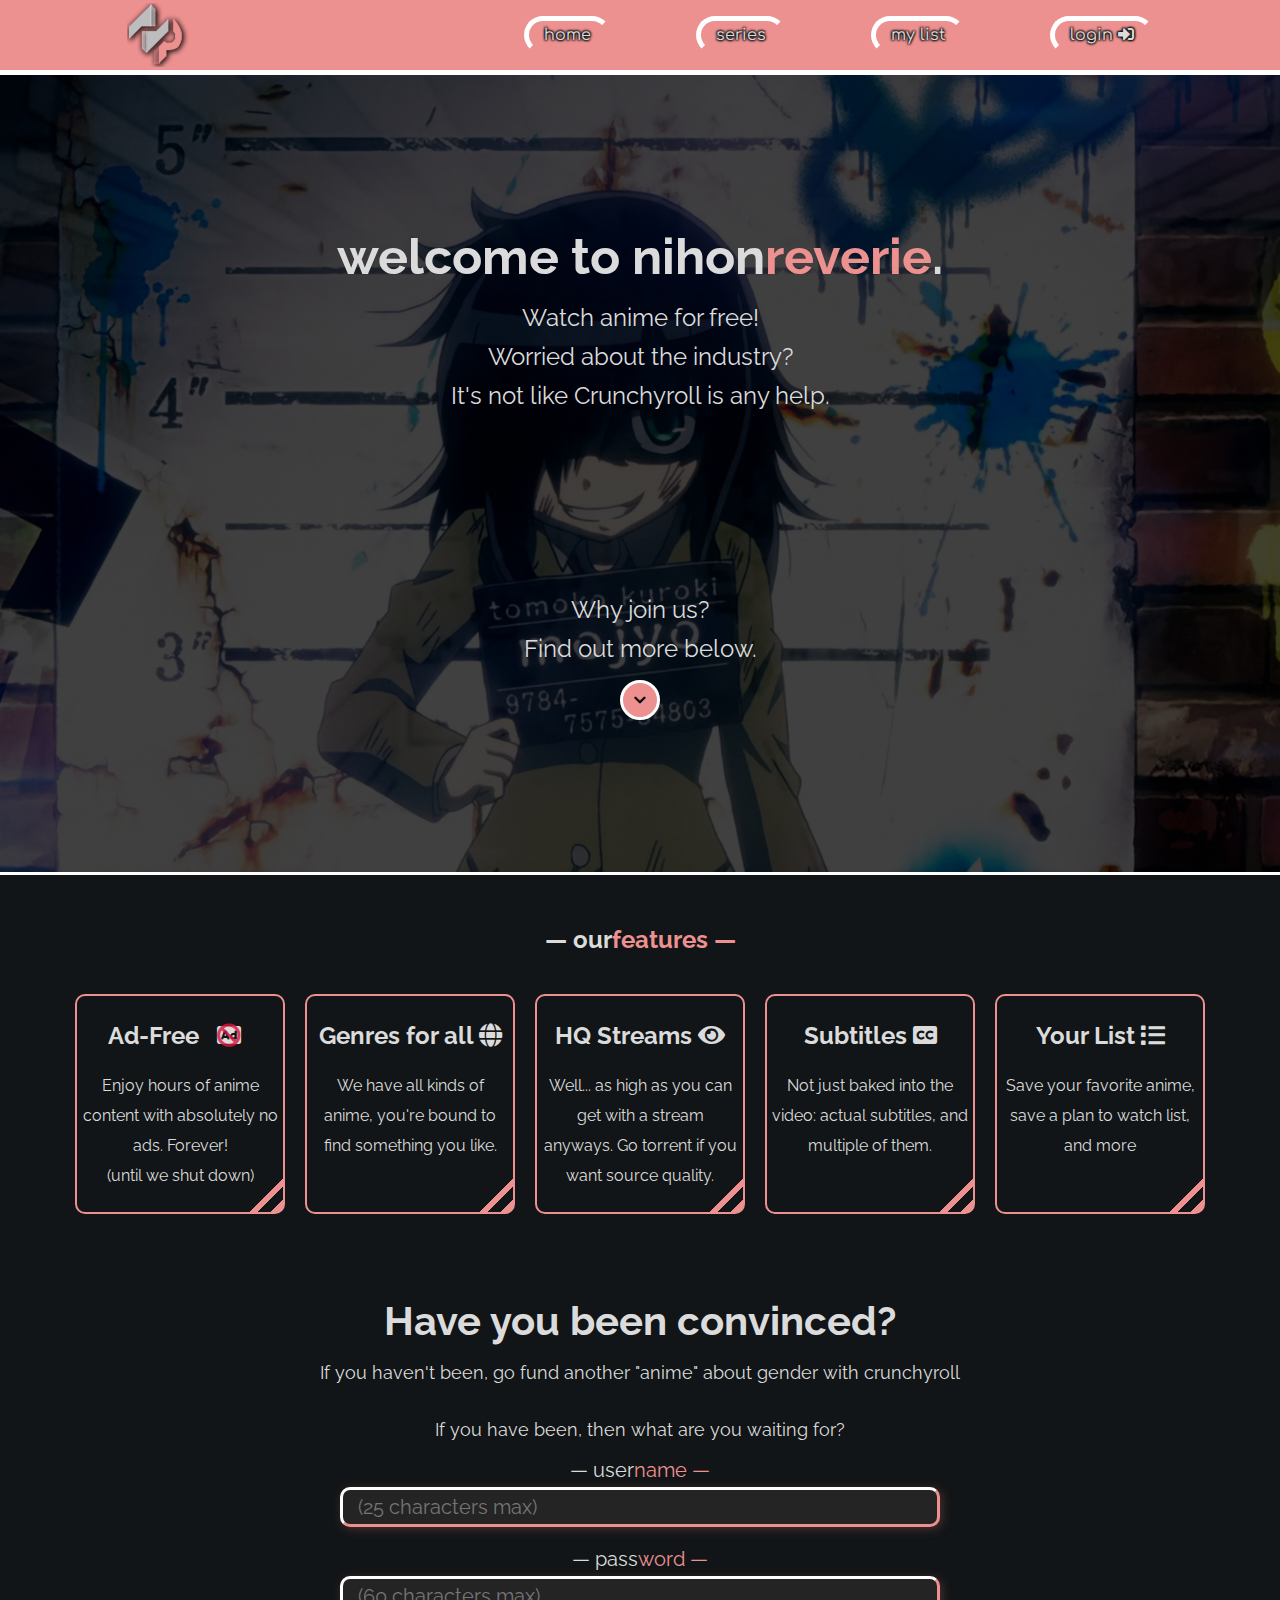
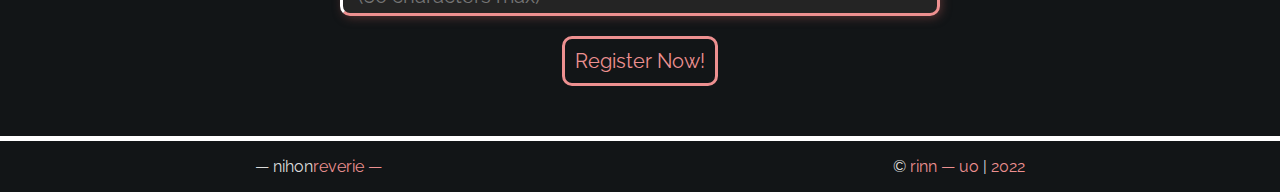
<file: index.html>
<!DOCTYPE html>
<html lang="en">

<head>
	<meta charset="utf-8">
	<meta name="viewport" content="width=device-width, initial-scale=1">

	<link rel="icon" href="img/nihon.png">

	<link rel="stylesheet" href="css/fontawesome.all.css">
	<link rel="stylesheet" href="css/style.css">

	<script src="js/form.js"></script>

	<title>nihon reverie</title>
</head>

<body>
	<header id="head">
		<a id="logo" href="index.html"><img src="img/nihon.png" alt="nihon reverie logo"></a>
		<label id="navlabel" for="navswitch">[|+|]</label>
		<input id="navswitch" type="checkbox">
		<nav>
			<ul>
				<li><a href="index.html">home</a></li>
				<li><a href="series.html">series</a></li>
				<li><a href="list.html">my list</a></li>
				<li><a href="login.html">login <i class="fas fa-sign-in-alt"></i></a></li>
			</ul>
		</nav>
	</header>

	<div id="homebanner">
		<div>
			<h1>welcome to nihon<span class="highlight">reverie</span>.</h1>
			<p>Watch anime for free!</p>
			<p>Worried about the industry?</p>
			<p>It's not like Crunchyroll is any help.</p>
		</div>
		<div>
			<p>Why join us?</p>
			<p>Find out more below.</p>
			<button onclick="window.location.href='#homeinfo'">
				<i class="fas fa-chevron-down"></i>
			</button>
		</div>
	</div>

	<section id="homeinfo">
		<h2 class="full"><span class="deco">our<span class="highlight">features</span></span></h2>
		<article>
			<h2>Ad-Free <i class="fas fa-ad"><span class="ban"><i class="fas fa-ban"></i></span></i></h2>
			<p>Enjoy hours of anime content with absolutely no ads. Forever! (until&nbsp;we&nbsp;shut&nbsp;down)</p>
		</article>

		<article>
			<h2>Genres for all <i class="fas fa-globe"></i></h2>
			<p>We have all kinds of anime, you're bound to find something you like.</p>
		</article>

		<article>
			<h2>HQ Streams <i class="fas fa-eye"></i></h2>
			<p>Well... as high as you can get with a stream anyways. Go torrent if you want source quality.</p>
		</article>

		<article>
			<h2>Subtitles <i class="fas fa-closed-captioning"></i></h2>
			<p>Not just baked into the video: actual subtitles, and multiple of them.</p>
		</article>

		<article>
			<h2>Your List <i class="fas fa-list"></i></h2>
			<p>Save your favorite anime, save a plan to watch list, and more</p>
		</article>
	</section>

	<section id="register">
		<h2>Have you been convinced?</h2>
		<p>If you haven't been, go fund another "anime" about gender with crunchyroll</p>
		<p>If you have been, then what are you waiting for?</p>

		<form class="account" name="form" action="#" method="post" onsubmit="return validateForm();">
			<label for="user" class="deco">user<span class="highlight">name</span></label>
			<input id="user" name="un" type="text" placeholder="(25 characters max)" maxlength="25">
			<div id="usererror" class="error"></div>

			<label for="pass" class="deco">pass<span class="highlight">word</span></label>
			<input id="pass" name="pw" type="password" placeholder="(60 characters max)" maxlength="60">
			<div id="passerror" class="error"></div>

			<button type="submit">Register Now!</button>
		</form>
	</section>

	<footer id="foot">
		<p class="deco">nihon<span class="highlight">reverie</span></p>
		<p>&copy; <span class="highlight">rinn — uo</span> | <span class="highlight">2022</span></p>
	</footer>
</body>

</html>
</file>
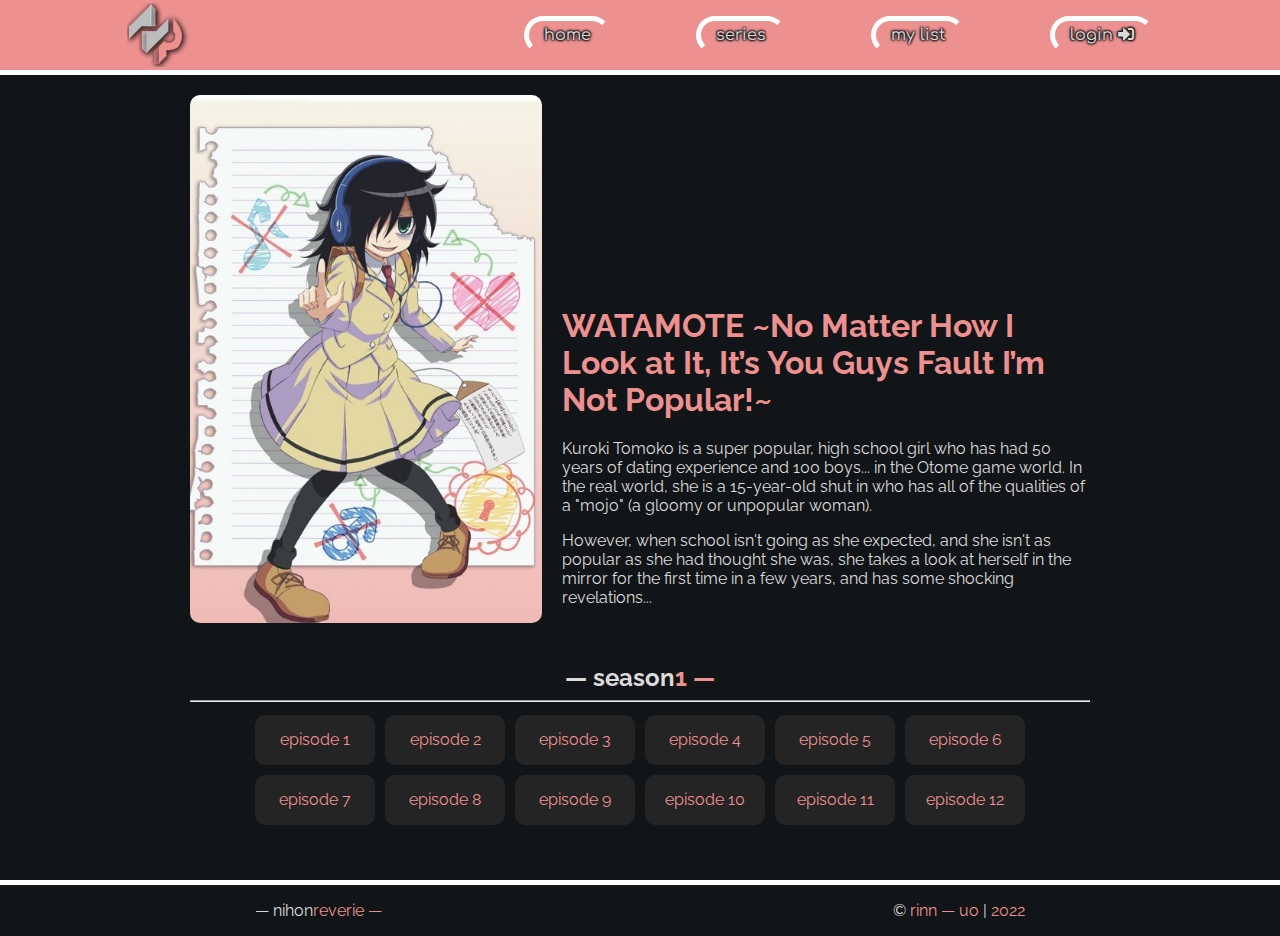
<file: details.html>
<!DOCTYPE html>
<html lang="en">

<head>
	<meta charset="utf-8">
	<meta name="viewport" content="width=device-width, initial-scale=1">

	<link rel="icon" href="img/nihon.png">

	<link rel="stylesheet" href="css/fontawesome.all.css">
	<link rel="stylesheet" href="css/style.css">

	<title>WATAMOTE ~No Matter How I Look at It, It’s You Guys Fault I’m Not Popular!~ | nihon reverie</title>
</head>

<body>
	<header id="head">
		<a id="logo" href="index.html"><img src="img/nihon.png" alt="nihon reverie logo"></a>
		<label id="navlabel" for="navswitch">[|+|]</label>
		<input id="navswitch" type="checkbox">
		<nav>
			<ul>
				<li><a href="index.html">home</a></li>
				<li><a href="series.html">series</a></li>
				<li><a href="list.html">my list</a></li>
				<li><a href="login.html">login <i class="fas fa-sign-in-alt"></i></a></li>
			</ul>
		</nav>
	</header>

	<section class="large">
		<div class="details">
			<div class="cover">
				<img src="img/watamote.jpg" alt="kuroki best girl">
			</div>
			<div class="info">
				<h1 class="title">WATAMOTE ~No Matter How I Look at It, It’s You Guys Fault I’m Not Popular!~</h1>

				<p>Kuroki Tomoko is a super popular, high school girl who has had 50 years of dating experience and 100 boys... in the Otome game world. In the real world, she is a 15-year-old shut in who has all of the qualities of a "mojo" (a gloomy or unpopular woman).</p>
					
				<p>However, when school isn't going as she expected, and she isn't as popular as she had thought she was, she takes a look at herself in the mirror for the first time in a few years, and has some shocking revelations...</p>
			</div>
		</div>

		<article class="season">
			<h2><span class="deco">season<span class="highlight">1</span></span></h2>
			<hr>

			<a href="episode.html">episode 1</a>
			<a href="episode.html">episode 2</a>
			<a href="episode.html">episode 3</a>
			<a href="episode.html">episode 4</a>
			<a href="episode.html">episode 5</a>
			<a href="episode.html">episode 6</a>
			<a href="episode.html">episode 7</a>
			<a href="episode.html">episode 8</a>
			<a href="episode.html">episode 9</a>
			<a href="episode.html">episode 10</a>
			<a href="episode.html">episode 11</a>
			<a href="episode.html">episode 12</a>
		</article>

	</section>

	<footer id="foot">
		<p class="deco">nihon<span class="highlight">reverie</span></p>
		<p>&copy; <span class="highlight">rinn — uo</span> | <span class="highlight">2022</span></p>
	</footer>
</body>

</html>
</file>
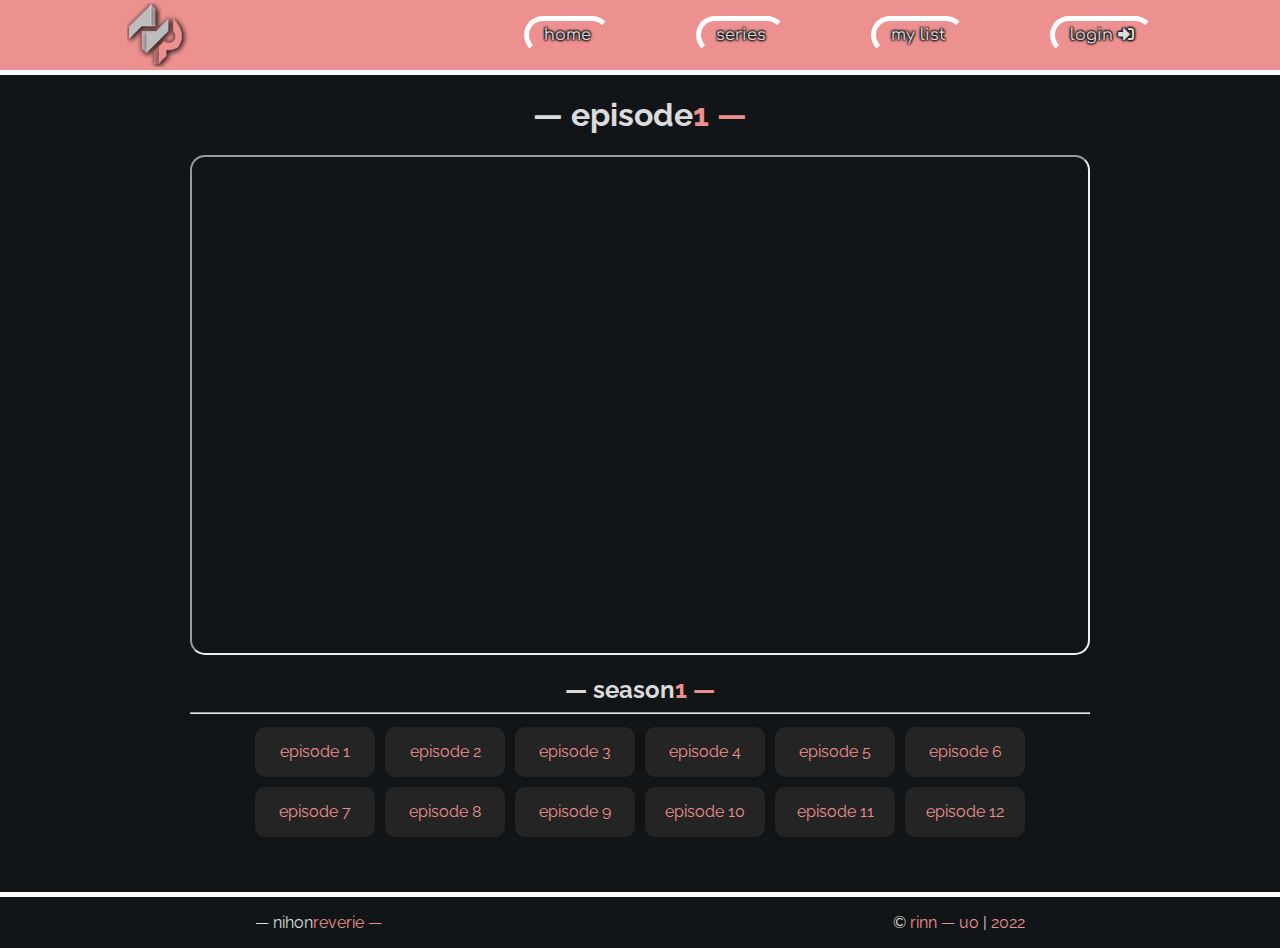
<file: episode.html>
<!DOCTYPE html>
<html lang="en">

<head>
	<meta charset="utf-8">
	<meta name="viewport" content="width=device-width, initial-scale=1">

	<link rel="icon" href="img/nihon.png">

	<link rel="stylesheet" href="css/fontawesome.all.css">
	<link rel="stylesheet" href="css/style.css">

	<title>ep 1 — WATAMOTE ~No Matter How I Look at It, It’s You Guys Fault I’m Not Popular!~ | nihon reverie</title>
</head>

<body>
	<header id="head">
		<a id="logo" href="index.html"><img src="img/nihon.png" alt="nihon reverie logo"></a>
		<label id="navlabel" for="navswitch">[|+|]</label>
		<input id="navswitch" type="checkbox">
		<nav>
			<ul>
				<li><a href="index.html">home</a></li>
				<li><a href="series.html">series</a></li>
				<li><a href="list.html">my list</a></li>
				<li><a href="login.html">login <i class="fas fa-sign-in-alt"></i></a></li>
			</ul>
		</nav>
	</header>

	<section class="large">
		<h1><span class="deco">episode<span class="highlight">1</span></span></h1>

		<iframe class="video" src="https://www.youtube.com/embed/PWOTQRduHeA" title="YouTube video player" allow="accelerometer; autoplay; clipboard-write; encrypted-media; gyroscope; picture-in-picture" allowfullscreen></iframe>

		<article class="season">
			<h2><span class="deco">season<span class="highlight">1</span></span></h2>
			<hr>

			<a href="episode.html">episode 1</a>
			<a href="episode.html">episode 2</a>
			<a href="episode.html">episode 3</a>
			<a href="episode.html">episode 4</a>
			<a href="episode.html">episode 5</a>
			<a href="episode.html">episode 6</a>
			<a href="episode.html">episode 7</a>
			<a href="episode.html">episode 8</a>
			<a href="episode.html">episode 9</a>
			<a href="episode.html">episode 10</a>
			<a href="episode.html">episode 11</a>
			<a href="episode.html">episode 12</a>
		</article>
	</section>

	<footer id="foot">
		<p class="deco">nihon<span class="highlight">reverie</span></p>
		<p>&copy; <span class="highlight">rinn — uo</span> | <span class="highlight">2022</span></p>
	</footer>
</body>

</html>
</file>
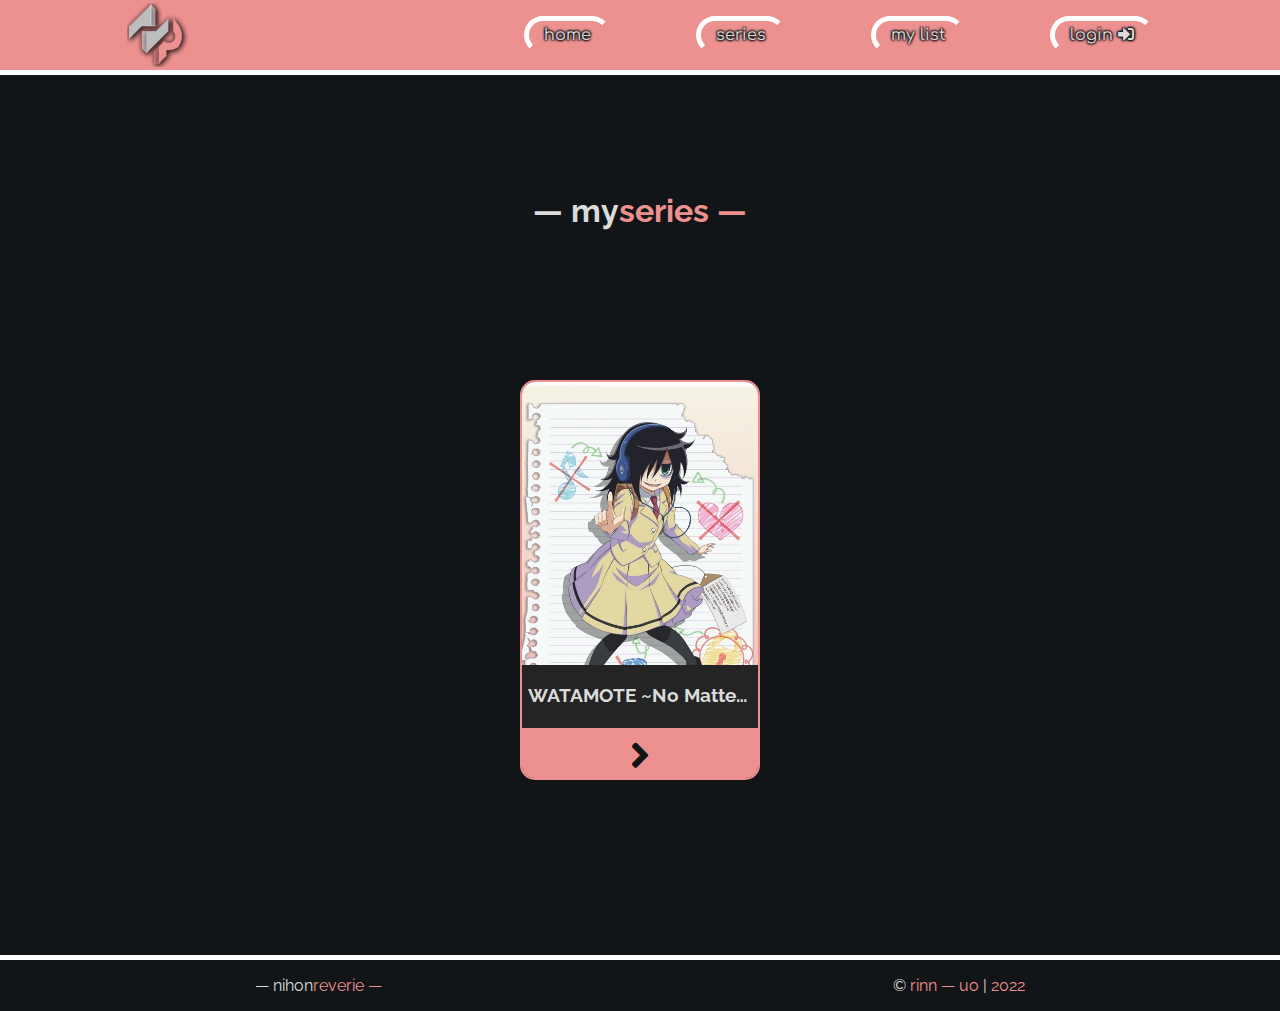
<file: list.html>
<!DOCTYPE html>
<html lang="en">

<head>
	<meta charset="utf-8">
	<meta name="viewport" content="width=device-width, initial-scale=1">

	<link rel="icon" href="img/nihon.png">

	<link rel="stylesheet" href="css/fontawesome.all.css">
	<link rel="stylesheet" href="css/style.css">

	<title>list | nihon reverie</title>
</head>

<body>
	<header id="head">
		<a id="logo" href="index.html"><img src="img/nihon.png" alt="nihon reverie logo"></a>
		<label id="navlabel" for="navswitch">[|+|]</label>
		<input id="navswitch" type="checkbox">
		<nav>
			<ul>
				<li><a href="index.html">home</a></li>
				<li><a href="series.html">series</a></li>
				<li><a href="list.html">my list</a></li>
				<li><a href="login.html">login <i class="fas fa-sign-in-alt"></i></a></li>
			</ul>
		</nav>
	</header>

	<section class="animelist">
		<h1 class="full"><span class="deco">my<span class="highlight">series</span></span></h1>
		<a href="details.html">
			<article class="animeitem">
				<div class="cover">
					<img src="img/watamote.jpg" alt="kuroki best girl">
				</div>
				<h3 class="title">WATAMOTE ~No Matter How I Look at It, It’s You Guys Fault I’m Not Popular!~</h3>
				<i class="fas fa-angle-right"></i>
			</article>
		</a>
	</section>

	<footer id="foot">
		<p class="deco">nihon<span class="highlight">reverie</span></p>
		<p>&copy; <span class="highlight">rinn — uo</span> | <span class="highlight">2022</span></p>
	</footer>
</body>

</html>
</file>
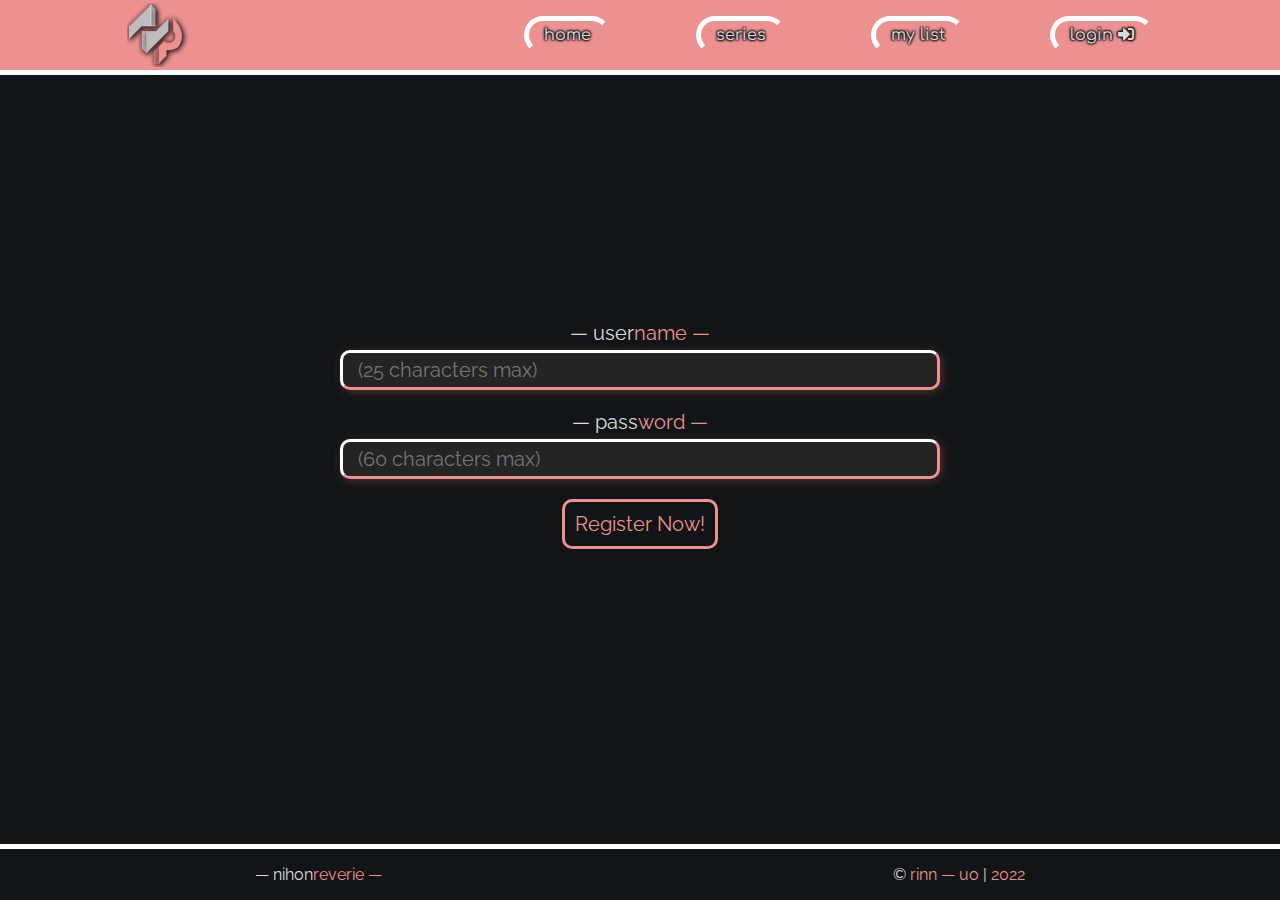
<file: login.html>
<!DOCTYPE html>
<html lang="en">

<head>
	<meta charset="utf-8">
	<meta name="viewport" content="width=device-width, initial-scale=1">

	<link rel="icon" href="img/nihon.png">

	<link rel="stylesheet" href="css/fontawesome.all.css">
	<link rel="stylesheet" href="css/style.css">

	<script src="js/form.js"></script>

	<title>login | nihon reverie</title>
</head>

<body>
	<header id="head">
		<a id="logo" href="index.html"><img src="img/nihon.png" alt="nihon reverie logo"></a>
		<label id="navlabel" for="navswitch">[|+|]</label>
		<input id="navswitch" type="checkbox">
		<nav>
			<ul>
				<li><a href="index.html">home</a></li>
				<li><a href="series.html">series</a></li>
				<li><a href="list.html">my list</a></li>
				<li><a href="login.html">login <i class="fas fa-sign-in-alt"></i></a></li>
			</ul>
		</nav>
	</header>

	<div class="large">
		<form class="account" name="form" action="#" method="post" onsubmit="return validateForm();">
			<label for="user" class="deco">user<span class="highlight">name</span></label>
			<input id="user" name="un" type="text" placeholder="(25 characters max)" maxlength="25">
			<div id="usererror" class="error"></div>

			<label for="pass" class="deco">pass<span class="highlight">word</span></label>
			<input id="pass" name="pw" type="password" placeholder="(60 characters max)" maxlength="60">
			<div id="passerror" class="error"></div>

			<button type="submit">Register Now!</button>
		</form>
	</div>

	<footer id="foot">
		<p class="deco">nihon<span class="highlight">reverie</span></p>
		<p>&copy; <span class="highlight">rinn — uo</span> | <span class="highlight">2022</span></p>
	</footer>
</body>

</html>
</file>
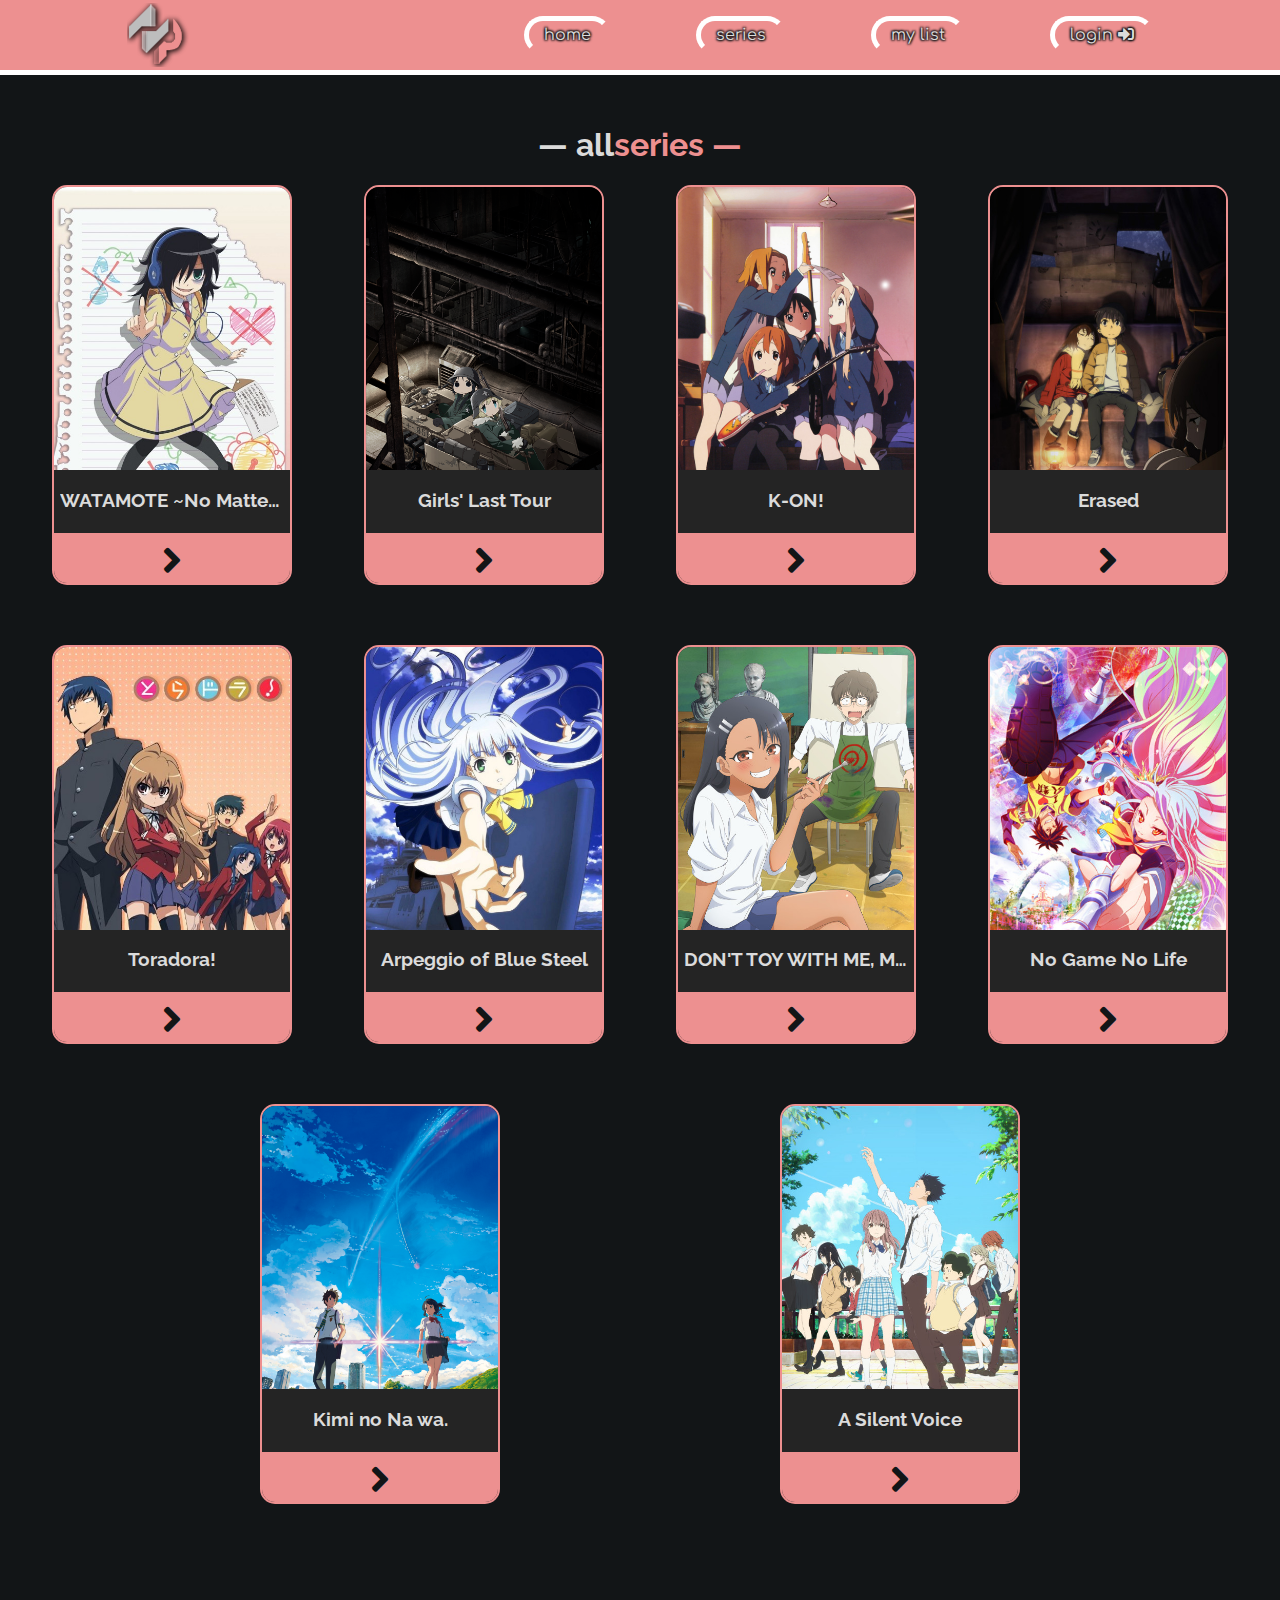
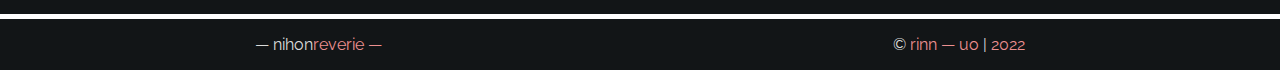
<file: series.html>
<!DOCTYPE html>
<html lang="en">

<head>
	<meta charset="utf-8">
	<meta name="viewport" content="width=device-width, initial-scale=1">

	<link rel="icon" href="img/nihon.png">

	<link rel="stylesheet" href="css/fontawesome.all.css">
	<link rel="stylesheet" href="css/style.css">

	<title>series | nihon reverie</title>
</head>

<body>
	<header id="head">
		<a id="logo" href="index.html"><img src="img/nihon.png" alt="nihon reverie logo"></a>
		<label id="navlabel" for="navswitch">[|+|]</label>
		<input id="navswitch" type="checkbox">
		<nav>
			<ul>
				<li><a href="index.html">home</a></li>
				<li><a href="series.html">series</a></li>
				<li><a href="list.html">my list</a></li>
				<li><a href="login.html">login <i class="fas fa-sign-in-alt"></i></a></li>
			</ul>
		</nav>
	</header>

	<section class="animelist">
		<h1 class="full"><span class="deco">all<span class="highlight">series</span></span></h1>
		<a href="details.html">
			<article class="animeitem">
				<div class="cover">
					<img src="img/watamote.jpg" alt="kuroki best girl">
				</div>
				<h3 class="title">WATAMOTE ~No Matter How I Look at It, It’s You Guys Fault I’m Not Popular!~</h3>
				<i class="fas fa-angle-right"></i>
			</article>
		</a>

		<a href="#">
			<article class="animeitem">
				<div class="cover">
					<img src="img/glt.png" alt="potato">
				</div>
				<h3 class="title">Girls' Last Tour</h3>
				<i class="fas fa-angle-right"></i>
			</article>
		</a>

		<a href="#">
			<article class="animeitem">
				<div class="cover">
					<img src="img/kon.png" alt="chaka chaka chan">
				</div>
				<h3 class="title">K-ON!</h3>
				<i class="fas fa-angle-right"></i>
			</article>
		</a>

		<a href="#">
			<article class="animeitem">
				<div class="cover">
					<img src="img/erased.jpg" alt="Re:Re:">
				</div>
				<h3 class="title">Erased</h3>
				<i class="fas fa-angle-right"></i>
			</article>
		</a>

		<a href="#">
			<article class="animeitem">
				<div class="cover">
					<img src="img/toradora.jpg" alt="palm top tiger">
				</div>
				<h3 class="title">Toradora!</h3>
				<i class="fas fa-angle-right"></i>
			</article>
		</a>

		<a href="#">
			<article class="animeitem">
				<div class="cover">
					<img src="img/arpeggio.jpg" alt=":'(">
				</div>
				<h3 class="title">Arpeggio of Blue Steel</h3>
				<i class="fas fa-angle-right"></i>
			</article>
		</a>

		<a href="#">
			<article class="animeitem">
				<div class="cover">
					<img src="img/nagatoro.jpg" alt="gross! gross!">
				</div>
				<h3 class="title">DON'T TOY WITH ME, MISS NAGATORO</h3>
				<i class="fas fa-angle-right"></i>
			</article>
		</a>

		<a href="#">
			<article class="animeitem">
				<div class="cover">
					<img src="img/ngnl.jpg" alt="We are maverick">
				</div>
				<h3 class="title">No Game No Life</h3>
				<i class="fas fa-angle-right"></i>
			</article>
		</a>

		<a href="#">
			<article class="animeitem">
				<div class="cover">
					<img src="img/kiminonawa.png" alt="zen zen zense">
				</div>
				<h3 class="title">Kimi no Na wa.</h3>
				<i class="fas fa-angle-right"></i>
			</article>
		</a>

		<a href="#">
			<article class="animeitem">
				<div class="cover">
					<img src="img/silentvoice.jpg" alt=":(">
				</div>
				<h3 class="title">A Silent Voice</h3>
				<i class="fas fa-angle-right"></i>
			</article>
		</a>
	</section>

	<footer id="foot">
		<p class="deco">nihon<span class="highlight">reverie</span></p>
		<p>&copy; <span class="highlight">rinn — uo</span> | <span class="highlight">2022</span></p>
	</footer>
</body>

</html>
</file>
<file: css/style.css>
@import url('https://fonts.googleapis.com/css2?family=Comfortaa:wght@700&family=Raleway:wght@200&display=swap');
:root {
	--bg: #121517;
	--lbg: #242424;
	--cl: #ED9090;
	--ow: #dbdbdb;
}
* {
	box-sizing: border-box;
}
html, body {
	font-family: 'Raleway', sans-serif;
	background-color: var(--bg);
	color: var(--ow);
	margin: 0;
	padding: 0;
}
.highlight {
	color: var(--cl);
}
.deco:before {
	content: '— ';
	color: var(--ow);
}
.deco:after {
	content: ' —';
	color: var(--cl);
}
.ban {
	color: crimson;
	opacity: 0.8;
	margin-left: -50%;
}
.full {
	width: 100%;
	text-align: center;
}
form div.error {
	color: crimson;
	font-size: 15px;
	margin: -10px 0 10px;
	padding: 0;
}


/* header & nav */
#head {
	display: flex;
	justify-content: space-around;
	flex-wrap: wrap;
	align-items: center;
	font-family: 'Comfortaa', cursive;
	background-color: var(--cl);
	height: 75px;
	border-bottom: 5px solid white;
	padding: 0;
	margin: 0;
}
#head #logo img {
	display: block;
	width: 64px;
}
#head #logo {
	transition: transform 150ms linear;
}
#head #logo:hover {
	transform: rotate(-12deg);
}
#head nav {
	display: none;
	background: linear-gradient(0deg, var(--bg) 0%, var(--cl) 80%);
	border-bottom: 5px solid white;
	position: absolute;
	top: 70px;
	width: 100%;
	text-align: center;
	height: 0px;
}
#head ul {
	list-style: none;
	padding: 0;
}
#head li {
	display: block;
}
#head ul a, #head ul a:visited {
	color: var(--ow);
	text-decoration: none;
	text-shadow: 1px 1px 2px var(--bg), 1px -1px 2px var(--bg), -1px 1px 2px var(--bg), -1px -1px 2px var(--bg);
	transition: color 150ms linear;
}
#head ul a:hover {
	color: var(--cl);
}
#navswitch {
	display: none;
}
#navlabel {
	cursor: pointer;
	color: white;
	font-size: 24px;
}
#navlabel:hover {
	color: var(--bg);
}
#head #navswitch:checked + nav {
	display: block;
	height: auto;
}



/* home banner */
#homebanner {
	display: flex;
	flex-direction: column;
	justify-content: space-evenly;
	align-items: center;
	border-bottom: 3px solid white;
	background: linear-gradient(
        rgba(0, 0, 0, 0.75), 
        rgba(0, 0, 0, 0.75)
        ), url('../img/watamotebg.jpg');
	background-position: center center;
	background-repeat: no-repeat;
	background-size: cover;
	height: 70vw;
	text-align: center;
}
#homebanner h1 {
	font-size: 35px;
	margin: 0;
}
#homebanner p {
	line-height: 5px;
}
#homebanner button {
	border-radius: 100px;
	border: 3px solid white;
	background-color: var(--cl);
	width: 40px;
	height: 40px;
	padding: 0;
	cursor: pointer;
	transition: background-color 150ms linear;
}
#homebanner button:hover {
	background-color: var(--bg);
	color: var(--cl);
}

/* home info */
#homeinfo {
	display: flex;
	flex-wrap: wrap;
	justify-content: center;
	margin: 30px 0;
}
#homeinfo article {
	width: 40%;
	border-radius: 10px;
	border: 2px solid var(--cl);
	margin: 20px 10px;
	text-align: center;
	padding: 5px;
	line-height: 30px;
	min-height: 200px;
	background: linear-gradient(135deg, var(--bg) 0%, var(--bg) 92%, var(--cl) 92%, var(--cl) 94%, var(--bg) 94%, var(--bg) 97%, var(--cl) 97%);
}
#homeinfo h2 {
	font-size: 24px;
}

/* home register area */
#register {
	display: flex;
	flex-direction: column;
	align-items: center;
	text-align: center;
	font-size: 18px;
}
#register h2 {
	font-size: 30px;
}

form.account {
	display: flex;
	flex-direction: column;
	align-items: center;
	width: 100%;
}
form.account * {
	font-family: 'Raleway', sans-serif;
	font-size: 20px;
}
form.account input {
	border-radius: 10px;
	border: 3px solid;
	border-color: white var(--cl) var(--cl) white;
	background-color: var(--lbg);
	padding: 5px 15px;
	color: var(--cl);
	margin-bottom: 20px;
	margin-top: 5px;
	width: 85%;
	box-shadow: 2px 2px 10px #4F3030;
}
form.account input:focus {
	outline: none;
	border-color: var(--cl);
}
form.account button {
	border: 3px solid var(--cl);
	background-color: var(--bg);
	color: var(--cl);
	border-radius: 10px;
	width: auto;
	cursor: pointer;
	padding: 10px;
}
form.account button:hover {
	background-color: var(--cl);
	color: var(--bg);
	font-weight: bold;
}
.large {
	display: flex;
	flex-direction: column;
	justify-content: center;
	align-items: center;
	min-height: calc(100vh - 181px);
}



/* list */
.animelist {
	display: flex;
	flex-direction: column;
	justify-content: space-evenly;
	align-items: center;
	margin-top: 30px;
	min-height: 800px;
}
.animelist a, .animelist a:visited{
	width: 75%;
	color: var(--ow);
	text-decoration: none;
}
.animelist a:hover {
	color: var(--cl);
	letter-spacing: 3px;
}

.animeitem {
	display: flex;
	flex-direction: column;
	align-items: center;
	border-radius: 15px;
	border: 2px solid var(--cl);
	margin-bottom: 60px;
	background-color: var(--lbg);
	width: 100%;
	overflow: hidden;
}
.animeitem .cover {
	width: 100%;
	aspect-ratio: 5/6;
	overflow: hidden;
}
.animeitem .cover img {
	display: block;
	width: 100%;
	transition: transform 250ms linear;
}
.animeitem:hover .cover img {
	transform: scale(1.1) rotate(2deg);
}
.animeitem h3 {
	display: inline;
	width: 95%;
	height: 25px;
	text-align: center;
	white-space: nowrap;
	overflow: hidden;
	text-overflow: ellipsis;
	transition: letter-spacing 250ms linear;
}
.animeitem i {
	display: block;
	background-color: var(--cl);
	color: var(--bg);
	width: 100%;
	height: 10vw;
	text-align: center;
	border-top: 2px solid var(--cl);
	line-height: 10vw;
	font-size: 5vw;
}
.animeitem:hover i {
	background-color: var(--bg);
	color: var(--cl);
}



/* details */
.details {
	display: flex;
	flex-direction: column;
	justify-content: center;
	align-items: flex-end;
	width: 75%;
	margin: 20px auto;
	overflow: hidden;
}
.details .cover {
	color: red;
	border-radius: 10px;
	overflow: hidden;
}
.details .cover img {
	display: block;
	width: 100%;
}
.details h1 {
	color: var(--cl);
}
.season {
	display: flex;
	justify-content: center;
	flex-direction: row;
	flex-wrap: wrap;
	align-items: center;
	text-align: center;
	width: 75%;
}
.season h2 {
	margin-bottom: 0;
}
.season hr {
	width: 100%;
}
.season a, .season a:visited {
	display: block;
	background: var(--lbg);
	border-radius: 10px;
	min-width: 120px;
	height: 50px;
	line-height: 50px;
	margin: 5px;
	color: var(--cl);
	text-decoration: none;
}
.season a:hover {
	background-color: var(--cl);
	color: var(--bg);
	font-weight: bold;
}
.video {
	width: 75%;
	height: 40vw;
	border-radius: 15px;
}
	


/* footer */
#foot {
	display: flex;
	justify-content: space-around;
	align-items: center;
	border-top: 5px solid white;
	margin-top: 50px;
}



@media (min-width: 768px) {
	#navlabel {
		display: none;
	}
	#head nav {
		display: block;
		position: static;
		background: none;
		width: auto;
		height: auto;
		border: none;
	}
	#head li {
		display: inline;
		margin-left: 40px;
	}
	#head ul a {
		padding: 5px 15px;
		border-radius: 50px;
		border-color: white transparent transparent white;
		border-width: 5px;
		border-style: solid;
		transition: border-color 150ms linear, color 150ms linear;
	}
	#head ul a:hover {
		border-color: transparent white white transparent;
	}



	#homebanner p {
		line-height: 15px;
	}

	#homeinfo article {
		margin-left: 30px;
		margin-right: 30px;
	}



	.animelist {
		flex-direction: row;
		flex-wrap: wrap;
	}
	.animelist a {
		width: 40%;
	}
	.animeitem i {
		height: 50px;
		line-height: 50px;
		font-size: 40px;
	}



	.details {
		flex-direction: row;
	}
	.details .cover {
		width: 40%;
		margin-right: 20px;
	}
	.details .info {
		width: 60%;
	}



	form.account input {
		width: 600px;
	}
}



@media (min-width: 992px) {
	#head li {
		margin-left: 80px;
	}


	#homebanner {
		height: 800px;
	}
	#homebanner h1 {
		font-size: 50px;
	}
	#homebanner p {
		font-size: 24px;
	}
	#homeinfo article {
		width: 210px;
		margin-left: 10px;
		margin-right: 10px;
	}
	#register h2 {
		font-size: 40px;
		margin-bottom: 0;
	}


	.animelist a {
		max-width: 280px;
		padding: 0 20px;
	}


	.details, .season, .video {
		width: 900px;
	}
	.video {
		height: 500px
	}
}
</file>
